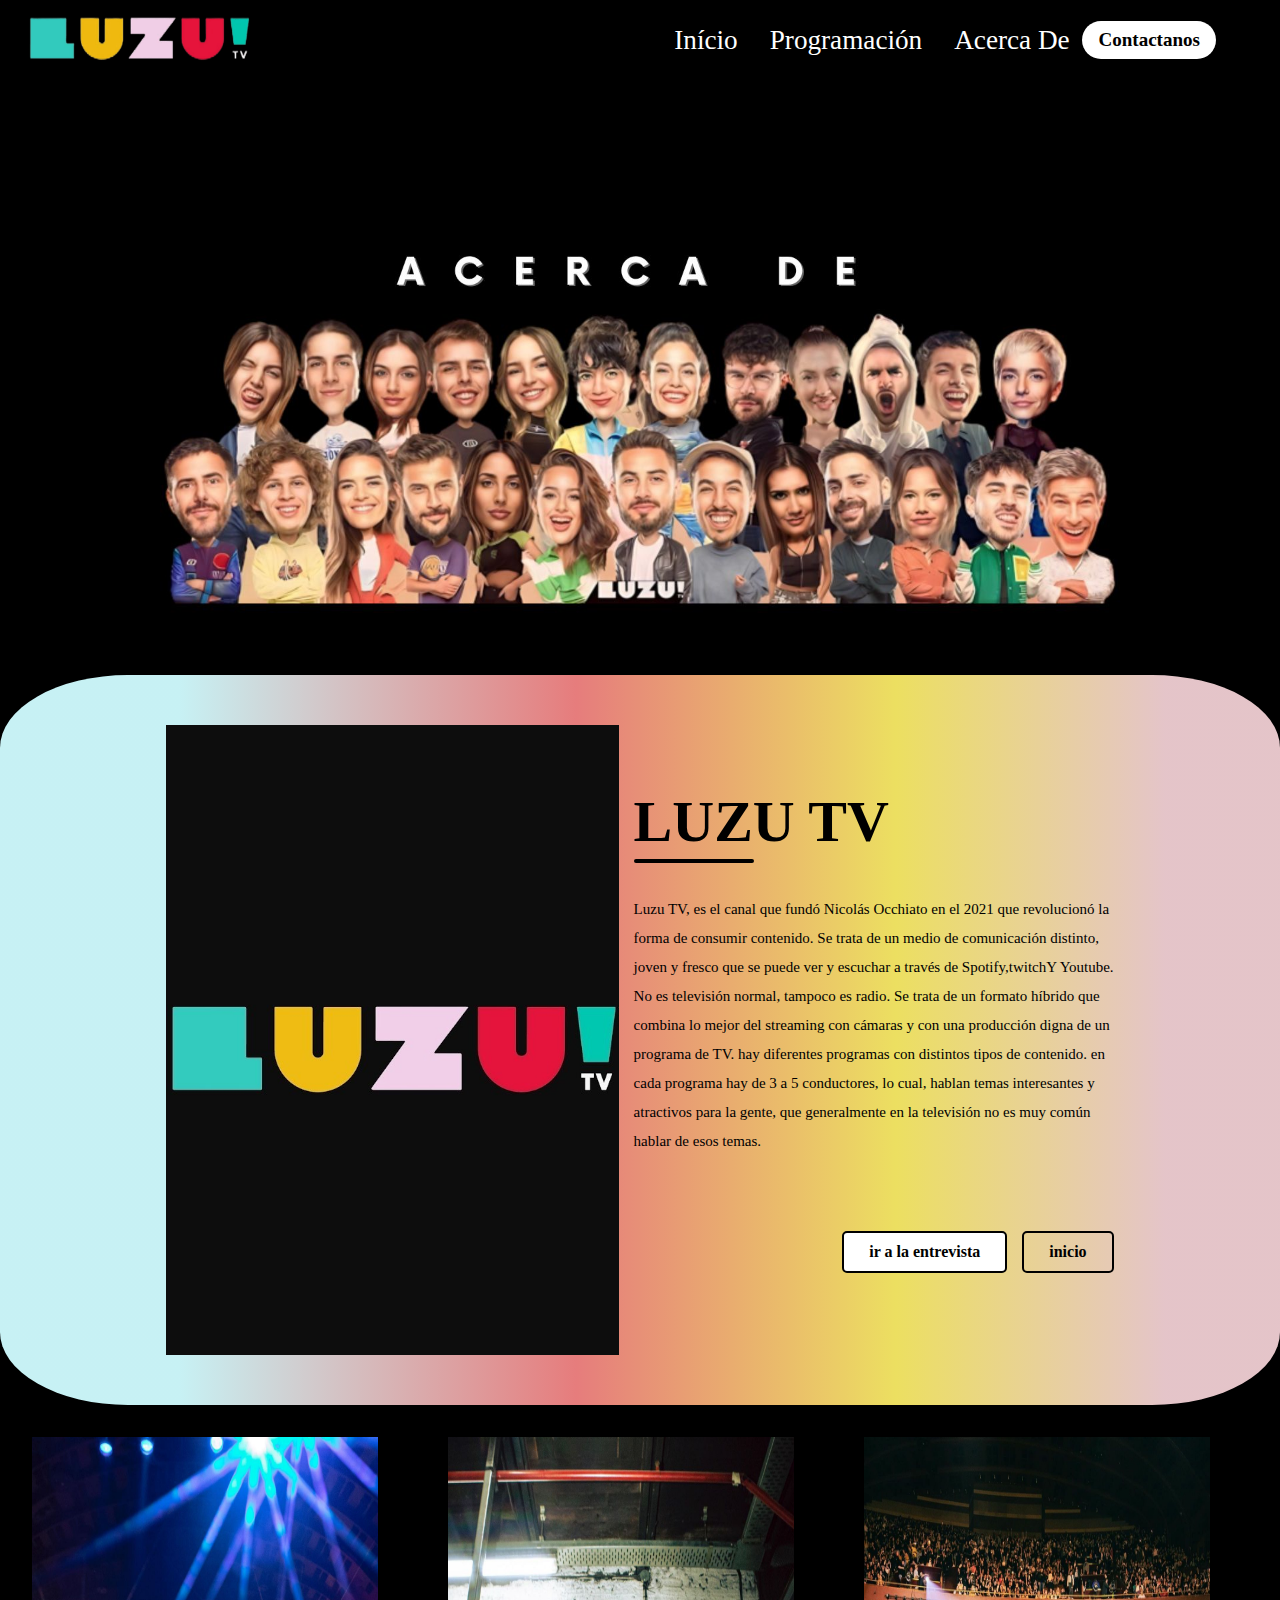
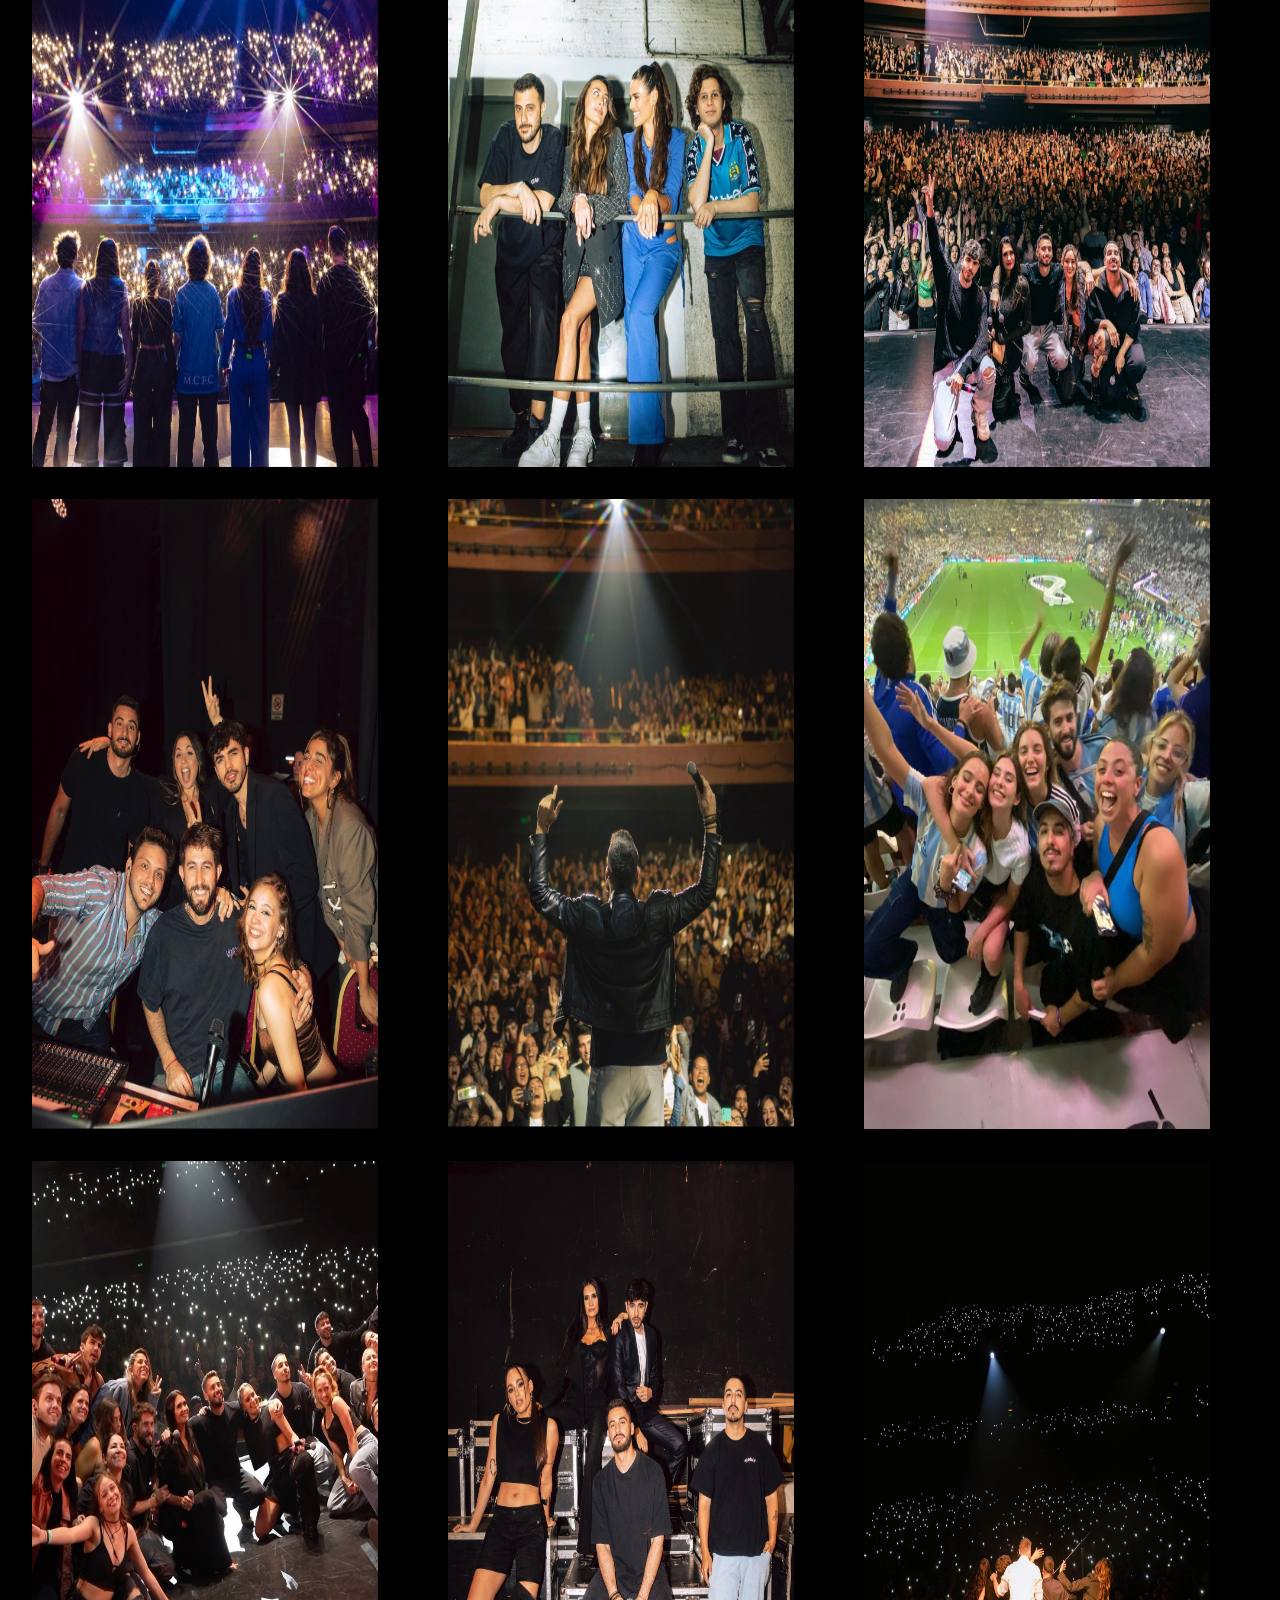
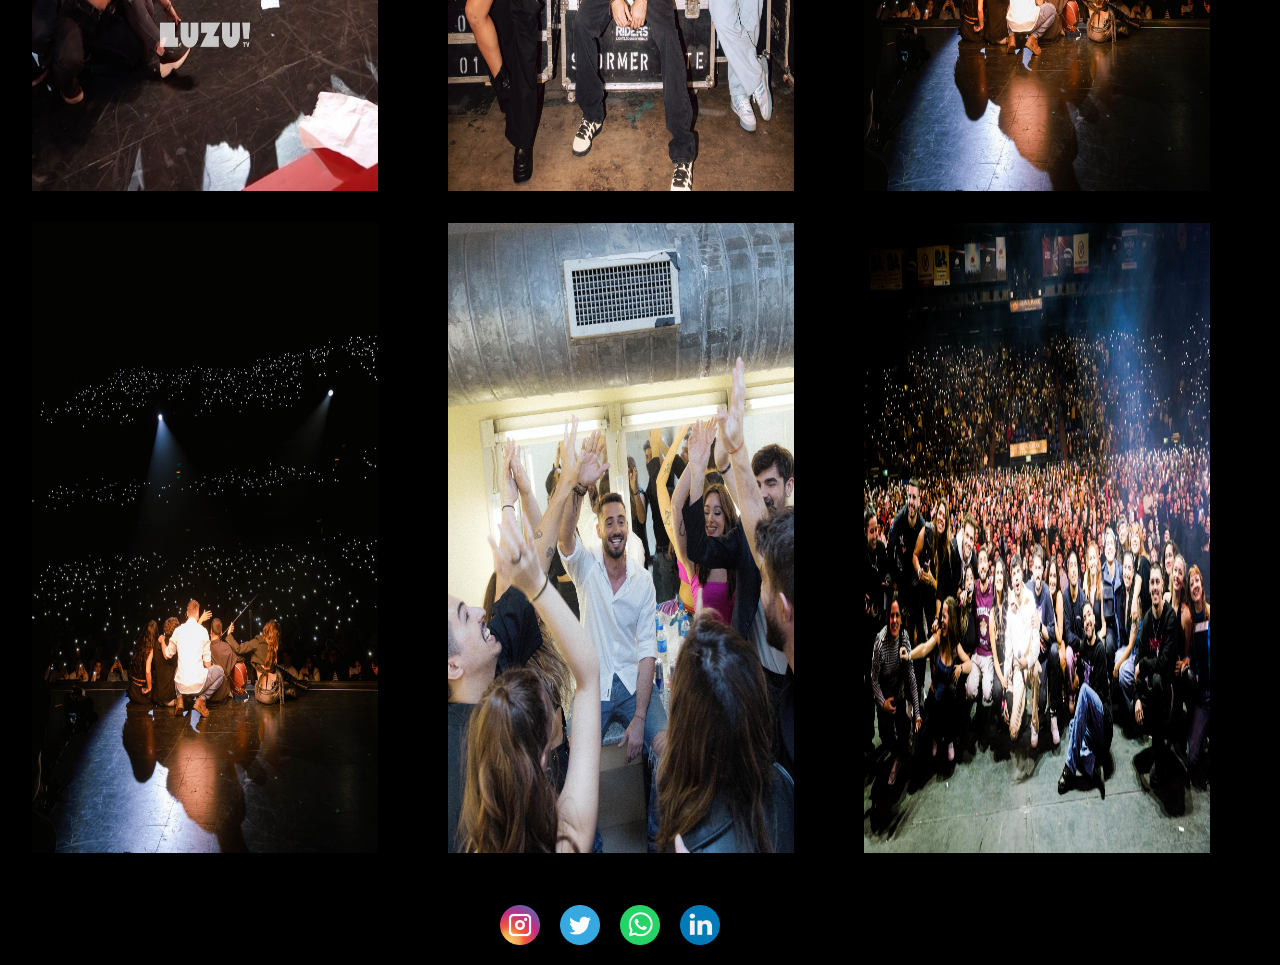
<file: acercade.html>
<!DOCTYPE html>
<html lang="en">
  <head>
    <meta charset="UTF-8" />
    <meta name="viewport" content="width=device-width, initial-scale=1.0" />
    <link
      rel="stylesheet"
      href="https://cdnjs.cloudflare.com/ajax/libs/font-awesome/6.4.2/css/all.min.css"
      integrity="sha512-z3gLpd7yknf1YoNbCzqRKc4qyor8gaKU1qmn+CShxbuBusANI9QpRohGBreCFkKxLhei6S9CQXFEbbKuqLg0DA==
    "
      crossorigin="anonymous"
      referrerpolicy="no-referrer"
    />
    <link rel="stylesheet" href="styles.css" />
    <title>Luzu</title>
    <link
      href="https://fonts.googleapis.com/css?family=Open+Sans:300i,400"
      rel="stylesheet"
    />
    <link
    rel="stylesheet"
    href="https://cdnjs.cloudflare.com/ajax/libs/font-awesome/6.4.2/css/all.min.css"
    integrity="sha512-z3gLpd7yknf1YoNbCzqRKc4qyor8gaKU1qmn+CShxbuBusANI9QpRohGBreCFkKxLhei6S9CQXFEbbKuqLg0DA=="
    crossorigin="anonymous"
    referrerpolicy="no-referrer"
  />
  </head>
  <body>
    <header>
      <div class="navbaracercade">
      <div class="navbar">
        <div class="logo">
          <img src="logo_luzu-transformed.png" alt="luzu tv" />
        </div>
        <ul class="links">
          <li><a href="index.html">Início</a></li>
          <li><a href="nadiedicenada.html">Programación</a></li>
          <li><a href="acercade.html">Acerca De</a></li>
        </ul>
        <a href="contacto.html" class="action_btn">Contactanos</a>
        <div class="toggle-btn">
          <i class="fa-solid fa-bars menu-icon"></i>
        </div>
      </div>
      <div class="dropdown_menú">
        <li><a href="index.html">Início</a></li>
        <li><a href="nadiedicenada.html">Programación</a></li>
        <li><a href="acercade.html">Acerca De</a></li>
        <li><a href="contacto.html" class="action_btn">Contactanos</a></li>
      </div>
    </div>
    </header>
    
   

        <section class="about_section" id="About">
          <div class="imagen-acercade">
              <img src="imagenlogoacercade.jpg" alt="imagen-acercade">
          </div>
          <div class="about_details">
              <h1>Luzu Tv</h1>
              <p>Luzu TV, es el canal que fundó Nicolás
                Occhiato en el 2021 que revolucionó la forma de consumir contenido.
                Se trata de un medio de comunicación distinto, joven y fresco que se puede ver
                y escuchar a través de Spotify,twitchY Youtube.
                No es televisión normal, tampoco es radio. Se trata de un formato híbrido que
                combina lo mejor del streaming con cámaras y con una producción digna de un
                programa de TV.
                hay diferentes programas con distintos tipos de contenido.
                en cada programa hay de 3 a 5 conductores, lo cual, hablan temas interesantes y
                atractivos para la gente, que generalmente en la televisión no es muy común
                hablar de esos temas.</p>
              <div class="btns">
                  <a href="https://caras.perfil.com/noticias/television/
                  que-es-luzu-tv-el-canal-que-fundo-nico-occhiato-y-que-revoluciono-la-forma
                  -de-consumir-contenido.phtml" class="btn btn1">ir a la entrevista</a>
                  <a href="index.html" class="btn btn2">inicio</a>
              </div>
          </div>
      </section>

      <div class= "bodygallery"> 
        <div id="mz-gallery-container">
          <section class="gallery">
          <div class="foto"><img src="luzucollage2.jpg"></div>
          <div class="foto"><img src="luzucollage3.jpg"></div>
          <div class="foto"><img src="luzucollage4.jpg"></div>
          <div class="foto"><img src="luzucollage5.jpg"></div>
          <div class="foto"><img src="luzucollage6.jpg"></div>
          <div class="foto"><img src="luzucollage8.jpg"></div>
          <div class="foto"><img src="luzucollage9.jpg"></div>
          <div class="foto"><img src="luzucollage10.jpg"></div>
          <div class="foto"><img src="luzucollage11.jpg"></div>
          <div class="foto"><img src="luzucollage11.jpg"></div>
          <div class="foto"><img src="luzucollage12.jpg"></div>
          <div class="foto"><img src="fondotable.JPG"></div>
          </section>

          <footer>
            <div class="social-icons">
              <a href="https://www.bing.com/ck/a?!&&p=1fe34f48125bf97fJmltdHM9MTcwMDYxMTIwMCZpZ3VpZD0wMDBmNGYzOS1iZjM3LTY3ODItMGJhZC01YzQ1YmViOTY2YzAmaW5zaWQ9NTE5Ng&ptn=3&ver=2&hsh=3&fclid=000f4f39-bf37-6782-0bad-5
              c45beb966c0&psq=facebook+luzu&u=a1aHR0cHM6Ly93d3cuZmFjZWJvb2suY29tL2x1enV0di8&ntb=1" class="icon facebook"></a>
              <a href="https://twitter.com/LuzuGames/status/1545488050825805825" class="icon twitter"></a>
              <a href="https://www.instagram.com/luzutv/" class="icon instagram"></a>
              <a href="https://www.bing.com/ck/a?!&&p=a43e5218c147eb58JmltdHM9MTcwMDYxMTIwMCZpZ3VpZD0wMDBmNGYzOS1iZjM3LTY3ODItMGJhZC01YzQ1YmViOTY2YzAmaW5zaWQ9NTE4NQ&ptn=3&ver=2&hsh=3&fclid=000f4f39-bf37-6782-0bad-5c45beb966c0
              &psq=linkedin+luzu&u=a1aHR0cHM6Ly9hci5saW5rZWRpbi5jb20vY29tcGFueS9sdXp1LXR2&ntb=1" class="icon linkedin"></a>
              <a href="https://www.tiktok.com/@nadiedicenada_" class="icon TikTok"></a>
            </div>
          </footer>
      
          <link
            rel="stylesheet"
            href="https://cdnjs.cloudflare.com/ajax/libs/font-awesome/5.15.3/css/all.min.css"
          />
          </footer>
          </div>
          </div>
    </body>
    </html>
</file>
<file: styles.css>
@import url('https://fonts.googleapis.com/css2?family=Hind&family=Montserrat:wght@700&display=swap');
@import url('https://fonts.googleapis.com/css2?family=Lilita+One&display=swap');
@import url('https://fonts.googleapis.com/css2?family=Montserrat:wght@400;500;600;700&display=swap');
@import url('https://fonts.googleapis.com/css2?family=Poppins:wght@200;300;400;500;600;700&display=swap');

* {
  margin: 0;
  padding: 0;
  box-sizing: border-box;
}

body {
  background-color: black;
}
.combo {
  height: 115vh;
  background-color: #000;
  background-image: url(LUZUFONDO.jpg);
  background-size: cover;
  background-position: center;
  background-repeat: no-repeat;
  background-attachment: fixed;
  position: relative;
}
.wave {
  position: absolute;
  bottom: 0;
  width: 100%;

}

li {
  list-style: none;
}

a {
  text-decoration: none;
  color: #fff;
}

a:hover {
  text-decoration: underline;
}

header {
  position: relative;
  width: 100%;
}

.navbar {
  width: 100%;
  height: 80px;
  margin: 0 auto;
  display: flex;
  align-items: center;
  justify-content: space-between;
  background-color: #000;
  font-family: 'Times New Roman', Times, serif;
  font-size: 170%;
}

.logo 
  
  {
    display: flex;
    animation-name: spin, depth;
    animation-timing-function: linear;
    animation-iteration-count: infinite;
    animation-duration: 6s;
  }
  @keyframes spin {
    0% {
      transform: rotateY(0deg);
    }
    100% {
      transform: rotateY(-360deg);
    }
  }
  @keyframes depth {
    0% {
      text-shadow: 0 0 black;
    }
    25% {
      text-shadow: 1px 0 black, 2px 0 black, 3px 0 black, 4px 0 black, 5px 0 black;
    }
    50% {
      text-shadow: 0 0 black;
    }
    75% {
      text-shadow: -1px 0 black, -2px 0 black, -3px 0 black, -4px 0 black,
        -5px 0 black;
    }
    100% {
      text-shadow: 0 0 black;
    }
  }

.logo img {
  height: 60px;
  
}
.navbar .logo a {
  font-size: 10%;
  font-weight: bold;
}

.navbar .links {
  display: flex;
  gap: 2rem;
  margin-left: 30%;
}

.navbar .toggle-btn {
  color: #fff;
  font-size: 1.5rem;
  cursor: pointer;
  display: none;
  padding: 24px;
}

.action_btn {
  background-color: white;
  color: black;
  padding: 0.5rem 1rem;
  border: none;
  outline: none;
  border-radius: 20px;
  font-size: 70%;
  font-weight: bold;
  cursor: pointer;
  transform: scale 0.2 ease;
  margin-right: 5%;
}

.action_btn:hover {
  scale: 1.05;
  color: red;
}

.action_btn:active {
  scale: 0.95;
}

.dropdown_menú {
  display: none;
  position: absolute;
  right: 2rem;
  height: 0;
  width: 300px;
  background: rgba(255, 255, 255, 0.1);
  backdrop-filter: blur(15px);
  border-radius: 10px;
  overflow: hidden;
  transition: height 0.2s cubic-bezier(0.175, 0.885, 0.32, 1.275);
}

.dropdown_menú.open {
  height: 240px;
}

.dropdown_menú li {
  padding: 0.7rem;
  display: flex;
  align-items: center;
  justify-content: center;
}

.dropdown_menú .action_btn {
  width: 100%;
  display: flex;
  justify-content: center;
}
.párrafo {
  display: flex;
}

@media (max-width: 992px) {
  .navbar .links,
  .navbar .action_btn {
    display: none;
  }
  .navbar .toggle-btn {
    display: block;
  }
  .dropdown_menú {
    display: block;
  }
}

@media (max-width: 576px) {
  .dropdown_menú {
    left: 2rem;
    width: unset;
  }
}

.container2 {
  width: 100%;
  padding: 0;
  margin: 0;
  display: flex;
  flex-direction: row;
  justify-content: center;
}

.box {
  width: 240px;
  margin: 0 10;
  box-shadow: 0 0 20px 2px rgba(0, 0, 0, 1);
  transition: 1s;
}

.box img {
  display: block;
  width: 100%;
  height: 100%;
  border-radius: 5px;
}

.box:hover {
  transform: scale(1.3);
  z-index: 2;
}

.container {
  margin: 0 auto;
  padding: 20px;
  margin: 0;
  padding: 0;
  background-color: black;
  font-family: 'Times New Roman', Times, serif;
  color: white;
  text-align: center;
  height: 200px;
    text-transform: uppercase;
   background-image: linear-gradient(
     -225deg,
     #571515 0%,
     #fff800 29%,
     #ff1361 67%,
     #00ff15 100%
   );
   background-size: auto auto;
   background-clip: border-box;
   background-size: 200% auto;
   color: #fff;
   background-clip: text;
   -webkit-background-clip: text;
   -webkit-text-fill-color: transparent;
   animation: textclip 2s linear infinite;
   display: inline-block;
       font-size: 20px;

 }

 @keyframes textclip {
   to {
     background-position: 50% center;
   }
 }




h1 {
  font-size: 30px;
  line-height: 1.5;
}

p {
  font-size: 20px;
  line-height: 1.6;
}

.contador {
  font-family: 'Times New Roman', Times, serif;
  color: #fff;
  width: 100%;
  display: flex;
  align-items: center;
  justify-content: center;
  background: #000;
  border-radius: 5px;
}
.container3 {
  width: 100%;
  display: flex;
  justify-content: space-evenly;
  margin-top: 65px;
  margin-bottom: 65px;
}
.container3 .card2 {
  display: flex;
  flex-direction: column;
  align-items: center;
}

.container3 .card2 i {
  color: #fff;
  font-size: 40px;
}
.container3 .card2 p.counter {
  font-size: 50px;
  margin: 5px;
}
.container3 .card2 p.label {
  margin: 5px;
}
@media screen and (max-width: 600px) {
  body {
    background: #000;
  }
  .container {
    flex-direction: column;
  }
  .card {
    padding: 20px;
  }
  .container2 {
    margin-top: 150px;
    flex-wrap: wrap;
  }
  .container3 {
    flex-direction: column;
  }
}

.tabla {
  min-height: 100vh;
  background: url(fondotable.JPG) center / cover;
  justify-content: center;
  align-items: center;
  display: flex;
}

main.table {
  width: 82vw;
  height: 90vh;
  background-color: #fff5;
  margin-top: 10%;
  margin-bottom: 10%;

  backdrop-filter: blur(7px);
  box-shadow: 0 0.4rem 0.8rem #0005;
  border-radius: 0.8rem;

  overflow: hidden;
}

.table__header {
  width: 100%;
  height: 10%;
  background-color: #fff4;
  padding: 0.8rem 1rem;

  display: flex;
  justify-content: space-between;
  align-items: center;
}
.table__body {
  width: 95%;
  max-height: calc(89% - 1.6rem);
  background-color: #fffb;

  margin: 0.8rem auto;
  border-radius: 0.6rem;

  overflow: auto;
  overflow: overlay;
}

.table__body::-webkit-scrollbar {
  width: 0.5rem;
  height: 0.5rem;
}

.table__body:hover::-webkit-scrollbar-thumb {
  visibility: visible;
}

.table__body::-webkit-scrollbar-thumb {
  border-radius: 0.5rem;
  background-color: #0004;
  visibility: hidden;
}

table {
  width: 100%;
}

td img {
  width: 36px;
  height: 36px;
  margin-right: 0.5rem;
  border-radius: 50%;

  vertical-align: middle;
}

table,
th,
td {
  border-collapse: collapse;
  padding: 1rem;
  text-align: left;
}

thead th {
  position: sticky;
  top: 0;
  left: 0;
  background-color: #d5d1defe;
  cursor: pointer;
  text-transform: capitalize;
}

tbody tr:nth-child(even) {
  background-color: #0000000b;
}

tbody tr:hover {
  background-color: #fff6 !important;
}

@media (max-width: 1000px) {
  td:not(:first-of-type) {
    min-width: 12.1rem;
  }
}
footer {
  background-color: #000;
  padding: 20px 0;
  text-align: center;
}

.social-icons {
  font-size: 0;
}

.icon {
  display: inline-block;
  width: 40px;
  height: 40px;
  margin: 0 10px;
  background-size: cover;
  transition: transform 0.3s ease-in-out;
}

.icon.facebook {
  background-image: url('instagram.png');
}

.icon.twitter {
  background-image: url('twitter.png');
}

.icon.instagram {
  background-image: url('whatsapp_logo_icon_147205.png');
}

.icon.linkedin {
  background-image: url('linkedin_icon-icons.com_65929.png');
}
.icon.tiktok {
  background-image: url('tiktok_logo_icon_186896.png');
}
.icon:hover {
  transform: scale(1.2);
}

/*SECCION NADIE DICE NADA */

.navbarndn {
  border-radius: 20px;
  box-shadow: 0 0 10px rgba(0, 0, 0, 0.7);
  
}

video{
  max-width: 1400px;
  display: flex;
  flex-direction: row;
  flex-wrap: wrap;
  justify-content: center;
  position: relative;
  border-radius: 100px;
  

}

.contenedor {
  max-width: 1400px;
  display: flex;
  flex-direction: row;
  flex-wrap: wrap;
  justify-content: center;
}

.contenedor_tarjeta {
  margin: 10px;
  margin-top: 75px;
}

.contenedor_tarjeta a {
  display: inline-block;
  box-shadow: 0px 0px 4px 1px cadetblue;
}

.contenedor_tarjeta:hover figure {
  transform: perspective(600px) rotateY(180deg);
  -webkit-box-shadow: 0px 2px 10px 2px rgba(0, 0, 0, 0.25);
  -moz-box-shadow: 0px 2px 10px 2px rgba(0, 0, 0, 0.25);
  box-shadow: 0px 2px 10px 2px rgba(0, 0, 0, 0.25);
}

.contenedor_tarjeta:hover figure img {
  /* Si queremos podemos aplicar un efecto blur a nuestra imagen al girar */
  filter: blur(2px);
}

figure {
  width: 300px;
  height: 350px;
  margin: 0;
  position: relative;
  transition: all ease 0.5s;
  transform-style: preserve-3d;
  /* Nota:
		Establecemos que la imagen tendra una rotacion de 0grados al inicio porque si no
		ponemos esta propiedad nos da un poco de problemas en algunos navegadores al pasar el cursor.
	*/
  transform: perspective(600px) rotateY(0deg);
}

figure .frontal,
figure .trasera {
  width: 100%;
  height: 100%;
  border-radius: 5px;
  transition: all ease 0.5s;
}

figure .frontal {
  display: block;
  background: #000;

  /* Podemos ocultar la imagen al da la vuelta si lo queremos */
  /*backface-visibility: hidden;*/
}

figure .trasera {
  position: absolute;
  top: 0;
  padding: 20px;
  color: #fff;
  transform: perspective(600px) rotateY(180deg);
  backface-visibility: hidden;
  overflow: auto;
}

.contenedor_tarjeta:nth-child(1) figure .trasera {
  background: rgba(223, 234, 241, 0.7);
  background: -moz-linear-gradient(
    top,
    rgba(223, 234, 241, 0.7) 0%,
    rgba(15, 99, 144, 1) 100%
  );
  background: - webkit-gradient(
    left top,
    left bottom,
    color-stop(0%, rgba(223, 234, 241, 0.7)),
    color-stop(100%, rgba(15, 99, 144, 1))
  );
  background: -webkit-linear-gradient(
    top,
    rgba(223, 234, 241, 0.7) 0%,
    rgba(15, 99, 144, 1) 100%
  );
  background: -o-linear-gradient(
    top,
    rgba(223, 234, 241, 0.7) 0%,
    rgba(15, 99, 144, 1) 100%
  );
  background: -ms-linear-gradient(
    top,
    rgba(223, 234, 241, 0.7) 0%,
    rgba(15, 99, 144, 1) 100%
  );
  background: linear-gradient(
    to bottom,
    rgba(223, 234, 241, 0.7) 0%,
    rgba(15, 99, 144, 1) 100%
  );
  filter: progid:DXImageTransform.Microsoft.gradient( startColorstr='#dfeaf1', endColorstr='#0f6390', GradientType=0 );
}

.contenedor_tarjeta:nth-child(2) figure .trasera {
  background: rgba(251, 232, 202, 0.7);
  background: -moz-linear-gradient(
    top,
    rgba(251, 232, 202, 0.7) 0%,
    rgba(25, 44, 72, 1) 100%
  );
  background: - webkit-gradient(
    left top,
    left bottom,
    color-stop(0%, rgba(251, 232, 202, 0.7)),
    color-stop(100%, rgba(25, 44, 72, 1))
  );
  background: -webkit-linear-gradient(
    top,
    rgba(251, 232, 202, 0.7) 0%,
    rgba(25, 44, 72, 1) 100%
  );
  background: -o-linear-gradient(
    top,
    rgba(251, 232, 202, 0.7) 0%,
    rgba(25, 44, 72, 1) 100%
  );
  background: -ms-linear-gradient(
    top,
    rgba(251, 232, 202, 0.7) 0%,
    rgba(25, 44, 72, 1) 100%
  );
  background: linear-gradient(
    to bottom,
    rgba(251, 232, 202, 0.7) 0%,
    rgba(25, 44, 72, 1) 100%
  );
  filter: progid:DXImageTransform.Microsoft.gradient( startColorstr='#fbe8ca', endColorstr='#192c48', GradientType=0 );
}

.contenedor_tarjeta:nth-child(3) figure .trasera {
  background: rgba(95, 58, 53, 0.7);
  background: -moz-linear-gradient(
    top,
    rgba(95, 58, 53, 0.7) 0%,
    rgba(221, 32, 47, 1) 100%
  );
  background: - webkit-gradient(
    left top,
    left bottom,
    color-stop(0%, rgba(95, 58, 53, 0.7)),
    color-stop(100%, rgba(221, 32, 47, 1))
  );
  background: -webkit-linear-gradient(
    top,
    rgba(95, 58, 53, 0.7) 0%,
    rgba(221, 32, 47, 1) 100%
  );
  background: -o-linear-gradient(
    top,
    rgba(95, 58, 53, 0.7) 0%,
    rgba(221, 32, 47, 1) 100%
  );
  background: -ms-linear-gradient(
    top,
    rgba(95, 58, 53, 0.7) 0%,
    rgba(221, 32, 47, 1) 100%
  );
  background: linear-gradient(
    to bottom,
    rgba(95, 58, 53, 0.7) 0%,
    rgba(221, 32, 47, 1) 100%
  );
  filter: progid:DXImageTransform.Microsoft.gradient( startColorstr='#5f3a35', endColorstr='#dd202f', GradientType=0 );
}

figure .trasera .titulo {
  color: #fff;
  font-weight: normal;
  margin-bottom: 20px;
  font-family: 'Roboto', sans-serif;
  font-size: 24px;
}

figure .trasera hr {
  height: 2px;
  background: #fff;
  border: none;
  margin-bottom: 20px;
  opacity: 0.5;
}

figure .trasera p {
  font-family: 'Open Sans', sans-serif;
  line-height: 22px;
  font-size: 14px;
}

@media screen and (max-width: 992px) {
  figure .trasera {
    /*position: relative;*/
    backface-visibility: visible;
    transform: perspective(600px) rotateY(0deg);
  }

  .contenedor_tarjeta:hover figure {
    transform: perspective(600px) rotateY(0deg);
  }
}

/*IMAGEN CON TEXTO*/
@keyframes scribble {
  to {
    stroke-dashoffset: 0;
  }
}
.bodyndn {
  background: #000;
  margin-top: 50px;
}
div#stripped {
  max-width: 720px;
  margin: 0 auto;
  background: #000;
  background-image: url(imagentextondn.png);
  background-size: cover;
  font-size: 0;
}
div#stripped svg {
  background: #000;
  mix-blend-mode: darken;
}

div#stripped svg polyline {
  fill: none;
  stroke: white;
  stroke-width: 200;
  stroke-dasharray: 20000;
  stroke-dashoffset: 20000;
  animation: scribble 9s linear forwards;
}
@media (-webkit-min-device-pixel-ratio: 2), (min-resolution: 192dpi) {
  div#stripped {
    background-image: url(imagentextondn.png);
  }
}

/*CARDS NADIE DICE NADA*/

/*===== RESET =====*/

.bodycards {
  background-image: linear-gradient(rgba(0, 0, 0, 0.5), rgba(0, 0, 0, 0.5)),
    url('img.jpg');
  --red-card: #000;
  --blue-card: #000;
  --btn: #141414;
  --btn-hover: #3a3a3a;
  --text: #fbf7f7;
  margin: 0;
  padding: 0;
  box-sizing: border-box;
  width: 100%;
  background-color: var(--dark-color-lighten);
  font-family: 'Montserrat', sans-serif;
  border-radius: 5%;
}
button {
  font-family: 'Montserrat', sans-serif;
  display: inline-block;
  border: none;
  outline: none;
  border-radius: 0.2rem;
  color: var(--text);
  cursor: pointer;
}

a {
  text-decoration: none;
}

img {
  max-width: 100%;
  height: 100%;
  user-select: none;
}

/*===== CARD =====*/
.container-card {
  height: 100%;
  width: 850px;
  margin: auto;
  display: flex;
  align-items: center;
  justify-content: space-evenly;
  padding: 100px 0;
}
.card1 {
  position: relative;
  padding: 1rem;
  width: 310px;
  height: 410px;
  box-shadow: -1px 15px 30px -12px rgb(32, 32, 32);
  border-radius: 0.9rem;
  background-color: var(--red-card);
  color: var(--text);
  cursor: pointer;
}

.card-blue {
  background: var(--blue-card);
}

.product-image {
  height: 280px;
  width: 100%;
  transform: translate(0, -1.5rem);
  transition: transform 500ms ease-in-out;
  filter: drop-shadow(5px 10px 15px rgba(8, 9, 13, 0.4));
}
.product-info {
  text-align: center;
}

.card1:hover .product-image {
  transform: translate(-1.5rem, -7rem) rotate(-20deg);
}

.product-info h3 {
  font-size: 1.4rem;
  font-weight: 600;
}

.btnndn {
  display: flex;
  justify-content: space-evenly;
  align-items: center;
  margin-top: 0.8rem;
}
.buy-btn {
  background-color: var(--btn);
  padding: 0.6rem 3.5rem;
  font-weight: 600;
  font-size: 1rem;
  transition: 300ms ease;
}
.buy-btn:hover {
  background-color: var(--btn-hover);
}

@media screen and (max-width: 800px) {
  body {
    height: auto;
  }
  .container-card {
    padding: 2rem 0;
    width: 100%;
    flex-direction: column;
    gap: 3rem;
  }
}

/*ACERCA DE */
.navbaracercade {
  height: 75vh;
  background-image: url(luzuacercade.jpg);
  background-position: center;
  background-repeat: no-repeat;
  background-attachment: fixed;
  position: relative;
  background-size: 100%;
}

.carrusel {
  width: 100%;
  height: 100vh;
  display: flex;
  align-items: center;
  overflow: hidden;
  padding: 0;
  margin: 0;
}

.slide-container {
  margin-top: 50%;
  width: 100%;
  height: 100vh;
  display: flex;
  align-items: center;
  overflow: hidden;
  background-color: rgb (110, 110, 250);
}

.image-slider {
  width: 100%;
  height: 600px;
  position: absolute;
  left: 0;
  display: flex;
  justify-content: center;
  align-items: center;
  transition: 0.7s;
}

.slide-div {
  display: flex;
  align-items: center;
  justify-content: center;
  margin: 0 30px;
}

.imagen-acercade {
  float: left;
  position: relative;
  height: 70vh;
}

.boton {
  position: absolute;
  width: 240px;
  height: 300px;
  transition: 0.5s;
  background-color: rgba(67, 67, 151, 0.2);
}

.boton:hover {
  background-color: rgba(0, 0, 0, 2);
}

.about_section {
  width: 100%;
  height: auto;
  border-radius: 10%;
  background: rgb(208, 252, 255);
  background: linear-gradient(
    90deg,
    rgba(208, 252, 255, 0.9556197478991597) 14%,
    rgba(255, 138, 138, 0.9023984593837535) 45%,
    rgba(254, 240, 104, 0.9304096638655462) 70%,
    rgba(250, 215, 220, 0.9136029411764706) 91%
  );
  display: flex;
  align-items: center;
  justify-content: space-between;
  padding: 50px 13%;
  font-family: pop;
 @media screen and (max-width: 600px) {
    display: flex;
    flex-direction: column;
  }
}
.about_img img {
  width: 430px;
  transform: translateY(50px);
}
.about_details h1 {
  font-size: 58px;
  color: #000;
  position: relative;
  display: inline-block;
  text-transform: uppercase;
  animation: flip 2s infinite;
  animation-delay: calc(.4s * var(--i))
}
@keyframes flip {
  0%,80% {
    transform: rotateY(360deg) 
  }
}
.about_details h1::after {
  content: ' ';
  position: absolute;
  width: 120px;
  height: 4px;
  background-color: black;
  border-radius: 5px;
  left: 0;
  bottom: 2px;
}
.about_details p {
  font-size: 15px;
  color: #000;
  max-width: 480px;
  margin: 30px 0 45px 0;
  line-height: 29px;
}


.btn {
  padding: 10px 25px;
  border: 2px solid #000;
  border-radius: 5px;
  color: black;
  text-decoration: none;
  margin: 30px 0;
  transition: all 0.5s ease;
  font-weight: 600;
}
.btn:hover {
  background-color: #000;
  color: white;
}
.btns {
  display: flex;
  justify-content: flex-end;
  gap: 15px;
}
.btn1 {
  background-color: white;
  color: #000;
}
.btn1:hover {
  background-color: transparent;
}

#slider-span1:target ~ .image-slider #img1,
#slider-span1:target ~ .image-slider #boton-1 {
  width: 380px;
  height: 585px;
  background-color: transparent;
  filter: saturate(100%);
}
#slider-span2:target ~ .image-slider #img2,
#slider-span2:target ~ .image-slider #boton-2 {
  width: 380px;
  height: 585px;
  background-color: transparent;
  filter: saturate(100%);
}
#slider-span3:target ~ .image-slider #img3,
#slider-span3:target ~ .image-slider #boton-3 {
  width: 380px;
  height: 585px;
  background-color: transparent;
  filter: saturate(100%);
}
#slider-span4:target ~ .image-slider #img4,
#slider-span4:target ~ .image-slider #boton-4 {
  width: 380px;
  height: 585px;
  background-color: transparent;
  filter: saturate(100%);
}
#slider-span5:target ~ .image-slider #img5,
#slider-span5:target ~ .image-slider #boton-5 {
  width: 380px;
  height: 585px;
  background-color: transparent;
  filter: saturate(100%);
}
#slider-span6:target ~ .image-slider #img6,
#slider-span6:target ~ .image-slider #boton-6 {
  width: 380px;
  height: 585px;
  background-color: transparent;
  filter: saturate(100%);
}
#slider-span7:target ~ .image-slider #img7,
#slider-span7:target ~ .image-slider #boton-7 {
  width: 380px;
  height: 585px;
  background-color: transparent;
  filter: saturate(100%);
}

/* image position*/

#slider-span1:target ~ .image-slider {
  left: 70%;
}
#slider-span2:target ~ .image-slider {
  left: 50%;
}
#slider-span3:target ~ .image-slider {
  left: 25%;
}

#slider-span5:target ~ .image-slider {
  left: -25%;
}
#slider-span6:target ~ .image-slider {
  left: -50%;
}
#slider-span7:target ~ .image-slider {
  left: -70%;
}

* {
  box-sizing: border-box;
}

.bodygallery {
  box-sizing: border-box;
  margin: 0;
}

.gallery {
  display: grid;
  grid-template-columns: repeat(auto-fit, minmax(min(300px, 100%), 1fr));
  grid-gap: 2em;
  padding: 2em;
  pointer-events: none;

  .foto {
    display: block;
    width: 90%;
    height: 70vh;
    border-radius: 0.25em;
    transition: 250ms 50ms;
    pointer-events: auto;
  }

  &:hover .foto:not(:hover) {
    filter: saturate(0.2) opacity(0.5);
  }
}

/*CONTACTO*/

.Contactanos {
  margin: 0;
  padding: 0;
  box-sizing: border-box;
  font-family: 'Montserrat', sans-serif;
  display: flex;
  justify-content: center;
  align-items: center;
  background-size: cover;
  background-position: center center;
  background-repeat: no-repeat;
  background-image: url(imagencontactofondo.jpeg);
  height: 100vh;
}

.container-contacto {
  display: grid;
  grid-template-columns: repeat(2, 50%);
  padding: 20px;
  gap: 10px;
  width: 1000px;
  margin-left: 30%;
  margin-top: 50px;
}

form {
  display: flex;
  flex-direction: column;
  text-align: center;
  gap: 15px;
  background-color: black;
  border-color: black;
  border-width: 20px;
  border-style: dashed;
  border-radius: 5%;
}

.input-box {
  position: relative;
}

.input-box > input {
  width: 100%;
  height: 40px;
  padding: 0 10px;
  outline: none;
  background: rgba(255 255 255 / 0.1);
  border: 1px solid transparent;
  letter-spacing: 1px;
  transition: 0.3s;
  color: #fff;
}

.input-box > input::placeholder,
.input-box > textarea::placeholder {
  color: white;
}

.input-box > input:focus::placeholder,
.input-box > textarea:focus::placeholder {
  color: transparent;
}

.input-box > input:focus,
.input-box > textarea:focus {
  border-bottom: 3px solid crimson;
  animation: shake 0.2s;
}

.input-box > textarea {
  width: 100%;
  height: 130px;
  padding: 10px;
  background: rgba(255 255 255 / 0.1);
  border: 3px solid transparent;
  letter-spacing: 1px;
  outline: none;
  transition: 0.3s;
  color: white;
  letter-spacing: 1.5px;
}

.input-box > i {
  position: absolute;
  top: 50%;
  transform: translateY(-50%);
  right: 10px;
  color: white;
  transition: 0.3s;
}

.input-box > input:focus ~ i {
  color: crimson;
}

form > button {
  width: 100%;
  padding: 10px;
  outline: none;
  background: crimson;
  color: #fff;
  border: none;
  transition: 0.1s;
  cursor: pointer;
  font-size: 1rem;
}

form > button:hover,
.links > a:hover {
  background: rgb(172, 16, 47);
}

@keyframes shake {
  0%,
  100% {
    transform: translateX(0);
  }
  10%,
  30%,
  50%,
  70%,
  90% {
    transform: translateX(-10px);
  }
  20%,
  40%,
  60%,
  80% {
    transform: translateX(10px);
  }
}

@media screen and (max-width: 600px) {
  .container {
    width: 95%;
    display: flex;
    flex-direction: column;
    gap: 20px;
  }

  .box-info {
    gap: 15px;
  }

  .box-info > h1 {
    font-size: 1.5rem;
  }
}
</file>
